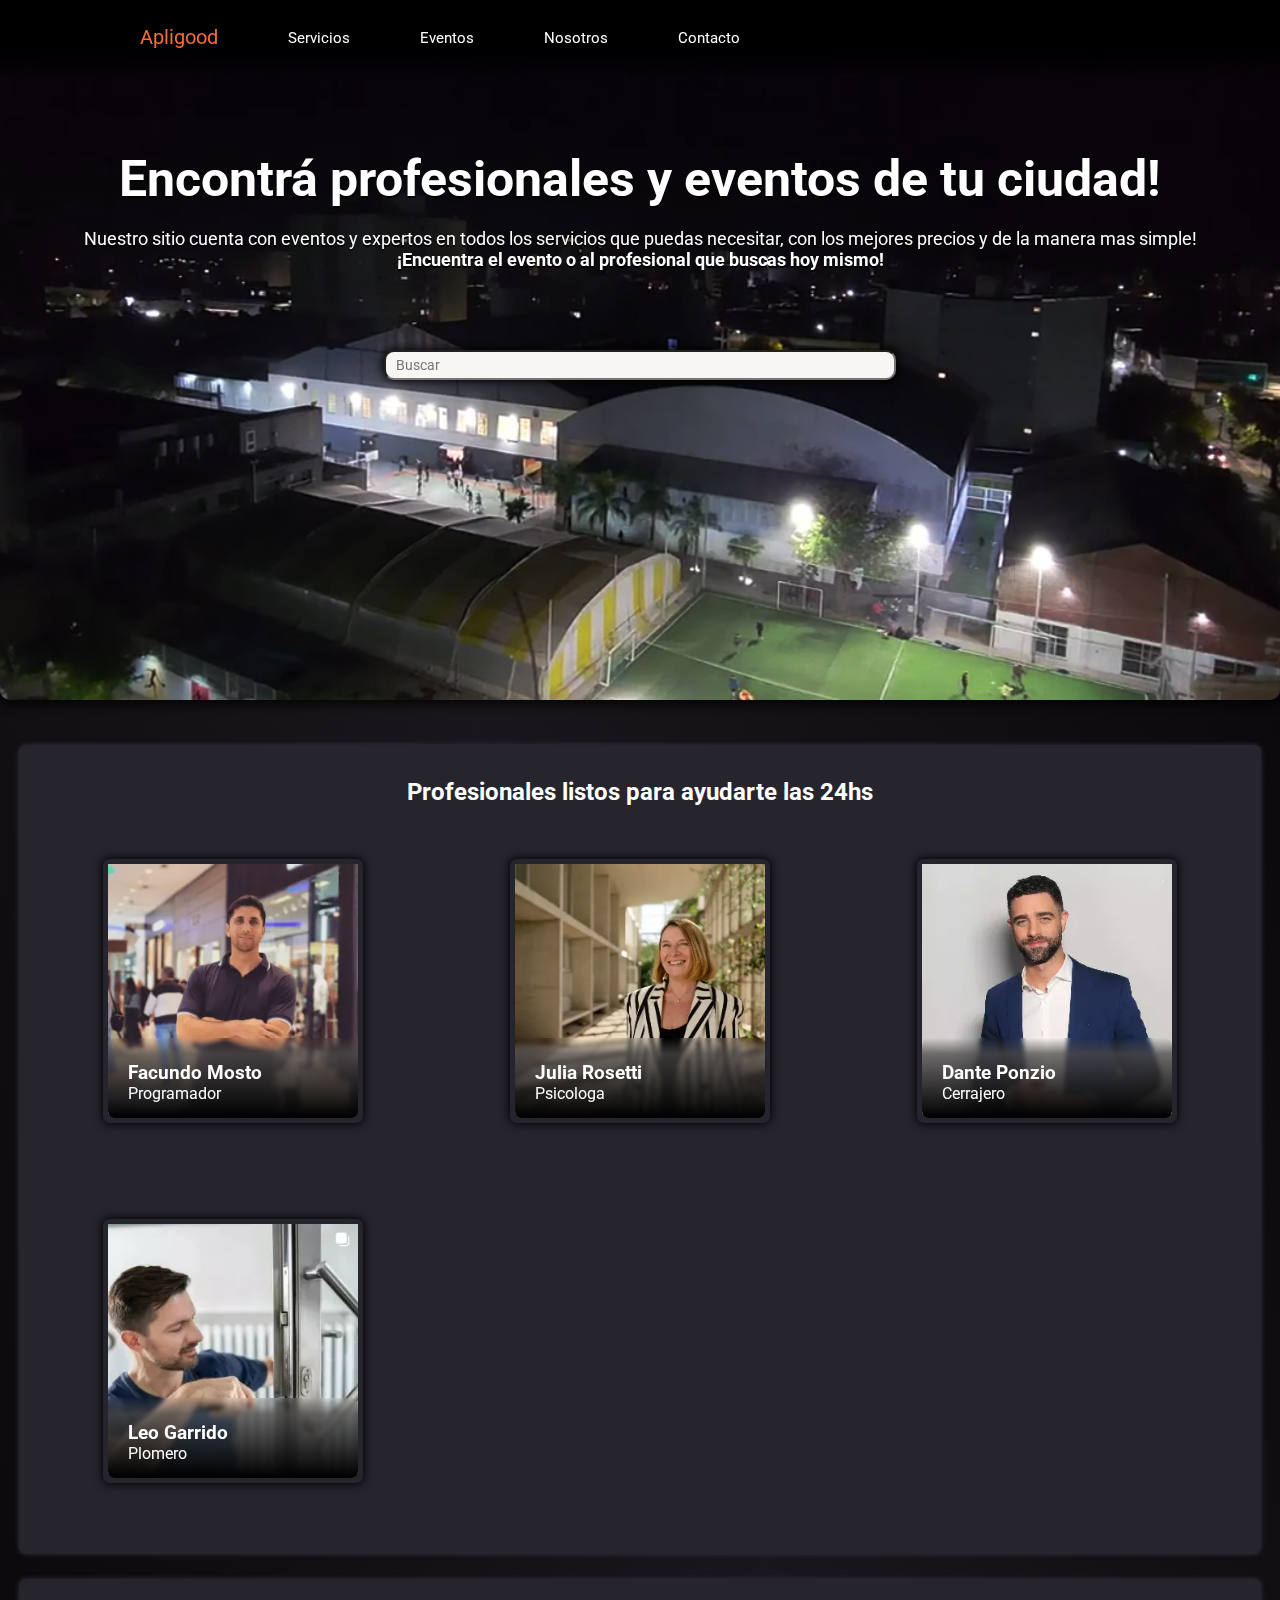
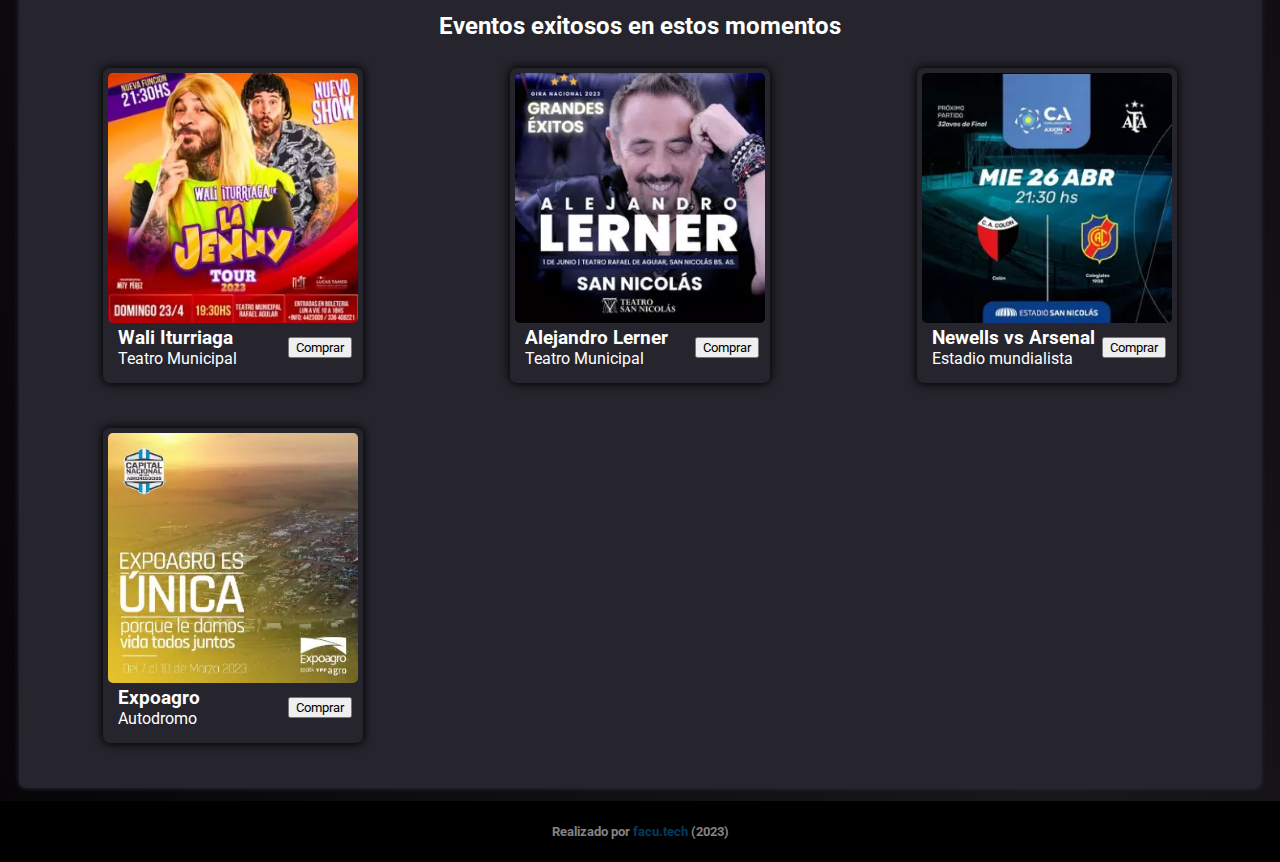
<file: index.html>
<!DOCTYPE html>
<!-- IDIOMA ESPAÑOL -->
<html lang="es">

<head>
    <!-- META TAG -->
    <meta charset="UTF-8">
    <meta http-equiv="X-UA-Compatible" content="IE=edge">
    <meta name="viewport" content="width=device-width, initial-scale=1.0">
    <!--AUTOR-->
    <meta name="author" content="Facundo Ezequiel Cabaña Mosto">
    <!-- DESCRIPCION y SEO-->
    <meta name="description"
        content="Apligood es un proyecto para la Carrera de Desarrollo Full Stack de Coderhouse. Nuestro sitio web te permite encontrar fácilmente servicios y eventos en diferentes partes del mundo. Explora una amplia gama de profesionales expertos y emocionantes eventos en tu ciudad. Encuentra lo que necesitas hoy mismo y disfruta de los mejores precios y la simplicidad en la búsqueda.">
    <meta name="keywords" content="SERVICIOS, EVENTOS, CIUDAD, PROFESIONALES, PROYECTO, CODERHOUSE, EXPERTOS, BUSCAR">
    <!-- TITULO -->
    <title>Apligood - Servicios y eventos - Proyecto para CoderHouse | Desarrollo Full Stack</title>
    <!-- CSS -->
    <link rel="stylesheet" href="./css/estilos.css">
    <!-- FAVICON -->
    <link rel="icon" type="image/png" href="./img/favicon.png">
</head>

<body>
    <header>
        <nav><!-- NAVBAR -->
            <ul>
                <li><a id="logo" href="/index.html">Apligood</a></li>
                <li><a href="./pages/servicios.html">Servicios</a></li>
                <li><a href="./pages/eventos.html">Eventos</a></li>
                <li><a href="./pages/nosotros.html">Nosotros</a></li>
                <li><a href="./pages/contacto.html">Contacto</a></li>
            </ul>
        </nav>
    </header>
    <main>
        <section id="banner"><!-- CONTENEDOR BANNER -->
            <div class="promo">
                <h1 class="tituindex">Encontrá profesionales y eventos de tu ciudad!</h1>
                <p class="subti-index">Nuestro sitio cuenta con eventos y expertos en todos los servicios que puedas
                    necesitar, con los mejores precios y de la manera mas simple! </p>
                <p> <strong> ¡Encuentra el evento o al profesional que buscas hoy mismo!</strong></p>
            </div>
            <!-- BUSCADOR -->
            <div class="buscador">
                <input class="buscar" type="search" placeholder="Buscar" aria-label="Buscar">
            </div>
            <!-- VIDEO -->
            <video muted autoplay loop>
                <source src="./img/banner.webm" type="video/mp4">
            </video>
            <div class="capa"></div>
        </section>
        <!-- CONTENEDOR SERVICIOS -->
        <section class="servicios-contenedor">
            <h2 id="titu">Profesionales listos para ayudarte las 24hs</h2>
            <div id="servicios">
                <div class="card-servicios">
                    <img src="./img/serv1.webp" width="250" height="250" alt="Imagen de Facundo Mosto, un talentoso programador">
                    <div class="oscuro"></div>
                    <div class="texto-encima">
                        <h3>Facundo Mosto</h3>
                        <p>Programador</p>
                    </div>
                </div>

                <div class="card-servicios">
                    <img src="./img/serv2.webp" width="250" height="250" alt="Imagen de Julia Rosetti, una excelente psicóloga">
                    <div class="oscuro"></div>
                    <div class="texto-encima">
                        <h3>Julia Rosetti</h3>
                        <p>Psicologa</p>
                    </div>
                </div>
                <div class="card-servicios">
                    <img src="./img/serv3.webp" width="250" height="250" alt="Imagen de Dante Ponzio, un hábil cerrajero">
                    <div class="oscuro"></div>
                    <div class="texto-encima">
                        <h3>Dante Ponzio</h3>
                        <p>Cerrajero</p>
                    </div>
                </div>
                <div class="card-servicios">
                    <img src="./img/serv4.webp" width="250" height="250" alt="Imagen de Leo Garrido, un experto plomero">
                    <div class="oscuro"></div>
                    <div class="texto-encima">
                        <h3>Leo Garrido</h3>
                        <p>Plomero</p>
                    </div>
                </div>
            </div>
        </section>
        <!-- CONTENEDOR EVENTOS -->
        <section class="eventos-contenedor">
            <h2 id="titu">Eventos exitosos en estos momentos</h2>
            <div id="servicios">
                <div class="card-evento">
                    <div>
                        <img src="./img/event1.webp" width="250" height="250" alt="Imagen de una obra de teatro en el Teatro Municipal">
                    </div>
                    <div class="texto-eventos">
                        <h3>Wali Iturriaga</h3>
                        <p>Teatro Municipal</p>
                    </div>
                    <div>
                        <button class="boton-comprar">Comprar</button>
                    </div>
                </div>
                <div class="card-evento">
                    <div>
                        <img src="./img/event2.webp" width="250" height="250" alt="Imagen de un concierto en el Estadio Nacional">
                    </div>
                    <div class="texto-eventos">
                        <h3>Alejandro Lerner</h3>
                        <p>Teatro Municipal</p>
                    </div>
                    <div>
                        <button class="boton-comprar">Comprar</button>
                    </div>
                </div>
                <div class="card-evento">
                    <div>
                        <img src="./img/event3.webp" width="250" height="250" alt="Imagen de una conferencia en el Centro de Convenciones">
                    </div>
                    <div class="texto-eventos">
                        <h3>Newells vs Arsenal</h3>
                        <p>Estadio mundialista</p>
                    </div>
                    <div>
                        <button class="boton-comprar">Comprar</button>
                    </div>
                </div>
                <div class="card-evento">
                    <div>
                        <img src="./img/event4.webp" width="250" height="250" alt="Imagen de una obra de teatro">
                    </div>
                    <div class="texto-eventos">
                        <h3>Expoagro</h3>
                        <p>Autodromo</p>
                    </div>
                    <div>
                        <button class="boton-comprar">Comprar</button>
                    </div>
                </div>
        </section>
    </main>
</body>
<!-- FOOTER  -->
<footer>
    <h3>Realizado por <a href="https://facu.tech"> facu.tech </a>(2023)</h3>
</footer>

</html>
</file>
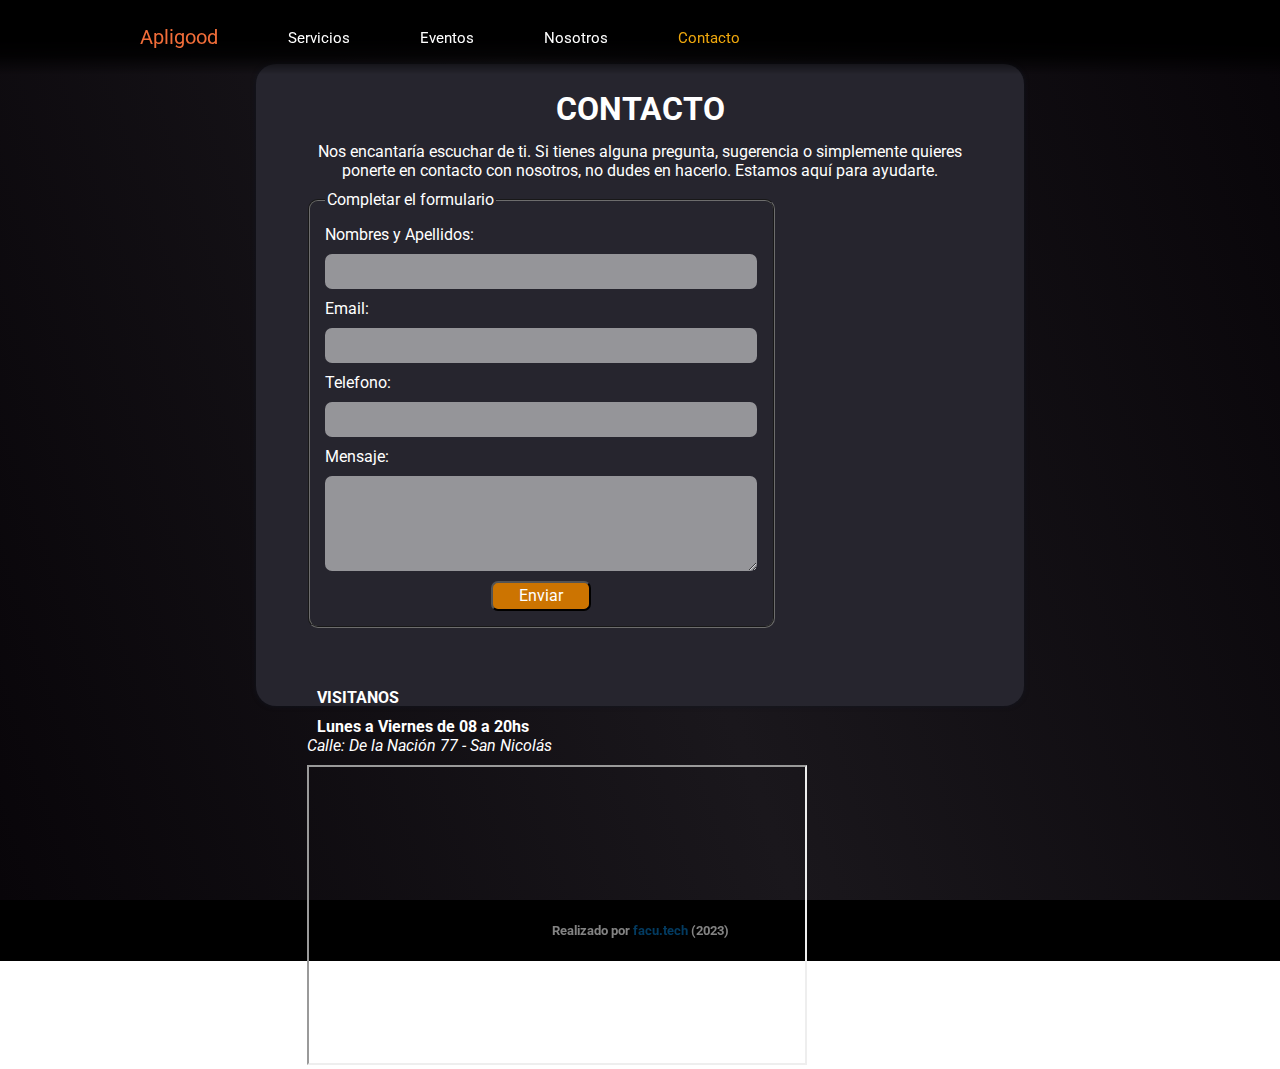
<file: pages/contacto.html>
<!DOCTYPE html>
<!-- IDIOMA ESPAÑOL -->
<html lang="es">

<head>
    <!-- META TAG -->
    <meta charset="UTF-8">
    <meta http-equiv="X-UA-Compatible" content="IE=edge">
    <meta name="viewport" content="width=device-width, initial-scale=1.0">
    <!--AUTOR-->
    <meta name="author" content="FACUNDO EZEQUIEL CABAÑA MOSTO">
    <!-- DESCRIPCION Y SEO-->
    <meta name="description"
        content="Este es un proyecto para la Carrera de Desarrollo Full Stack de Coderhouse. En esta sección encontraremos los mejores profesionales para ayudarte las 24hs">
    <meta name="keywords" content="CONTACTO, SERVICIOS, CIUDAD, PROFESIONALES, PROYECTO, CODERHOUSE, EXPERTOS">
    <!-- TITULO -->
    <title>Contactos - Proyecto para CoderHouse | Desarrollo Full Stack</title>
    <!-- CSS -->
    <link rel="stylesheet" href="../css/estilos.css">
    <!-- FAVICON -->
    <link rel="icon" type="image/png" href="../img/favicon.png">
</head>

<body>
    <header>
        <!-- NAVBAR -->

        <nav>
            <ul>
                <li><a id="logo" href="/index.html">Apligood</a></li>
                <li><a href="servicios.html">Servicios</a></li>
                <li><a href="eventos.html">Eventos</a></li>
                <li><a href="nosotros.html">Nosotros</a></li>
                <li><a class="navbar-selected" href="contacto.html">Contacto</a></li>
            </ul>
        </nav>
    </header>

    <!-- Encabezados -->
    <main>
        <section id="contacto">
            <div class="contacto-container">

                <div>
                    <h1>CONTACTO</h1>
                    <p>Nos encantaría escuchar de ti. Si tienes alguna pregunta, sugerencia o simplemente quieres
                        ponerte en contacto con nosotros, no dudes en hacerlo. Estamos aquí para ayudarte.</p>
                </div>
                <div class="contacto-info">
                    <form action="" method="get" enctype="application/x-www-form-urlencoded">
                        <fieldset>
                            <legend> Completar el formulario </legend>
                            <div class="datos" type="text">
                                <div>
                                    <label for="usuario">Nombres y Apellidos:</label>
                                    <input type="text" name="usuario">
                                </div>
                                <div>
                                    <label for="clave">Email:</label>
                                    <input type="clave" name="clave">
                                </div>
                                <div>
                                    <label for="socio">Telefono:</label>
                                    <input type="number" name="socio">
                                </div>
                                <div>
                                    <label for="socio">Mensaje:</label>
                                    <textarea name="" id="" cols="60" rows="5"></textarea>
                                </div>
                                <div class="datos-boton">
                                    <button type="submit">Enviar</button>
                                </div>
                        </fieldset>
                    </form>

                    <div class="mapa">
                        <p class="mapa-subtitulo"><strong> VISITANOS
                                <p>Lunes a Viernes de 08 a 20hs</p>
                            </strong>
                        <address>Calle: De la Nación 77 - San Nicolás</address>
                        </p>
                        <iframe
                            src="https://www.google.com/maps/embed?pb=!1m18!1m12!1m3!1d3333.6152579901795!2d-60.218063923389906!3d-33.32887259129775!2m3!1f0!2f0!3f0!3m2!1i1024!2i768!4f13.1!3m3!1m2!1s0x95b7678bbdb78471%3A0x1f66482439f4f861!2sDe%20la%20Naci%C3%B3n%2077%2C%20San%20Nicol%C3%A1s%20de%20Los%20Arroyos%2C%20Provincia%20de%20Buenos%20Aires!5e0!3m2!1ses-419!2sar!4v1687150016845!5m2!1ses-419!2sar"
                            width="500" height="300" style="border:10;" allowfullscreen="" loading="lazy"
                            referrerpolicy="no-referrer-when-downgrade"></iframe>
                    </div>
                </div>
            </div>
        </section>



    </main>
</body>

<!-- FOOTER  -->
<footer>
    <h3>Realizado por <a href="https://facu.tech/"> facu.tech </a>(2023)</h3>
</footer>

</html>
</file>
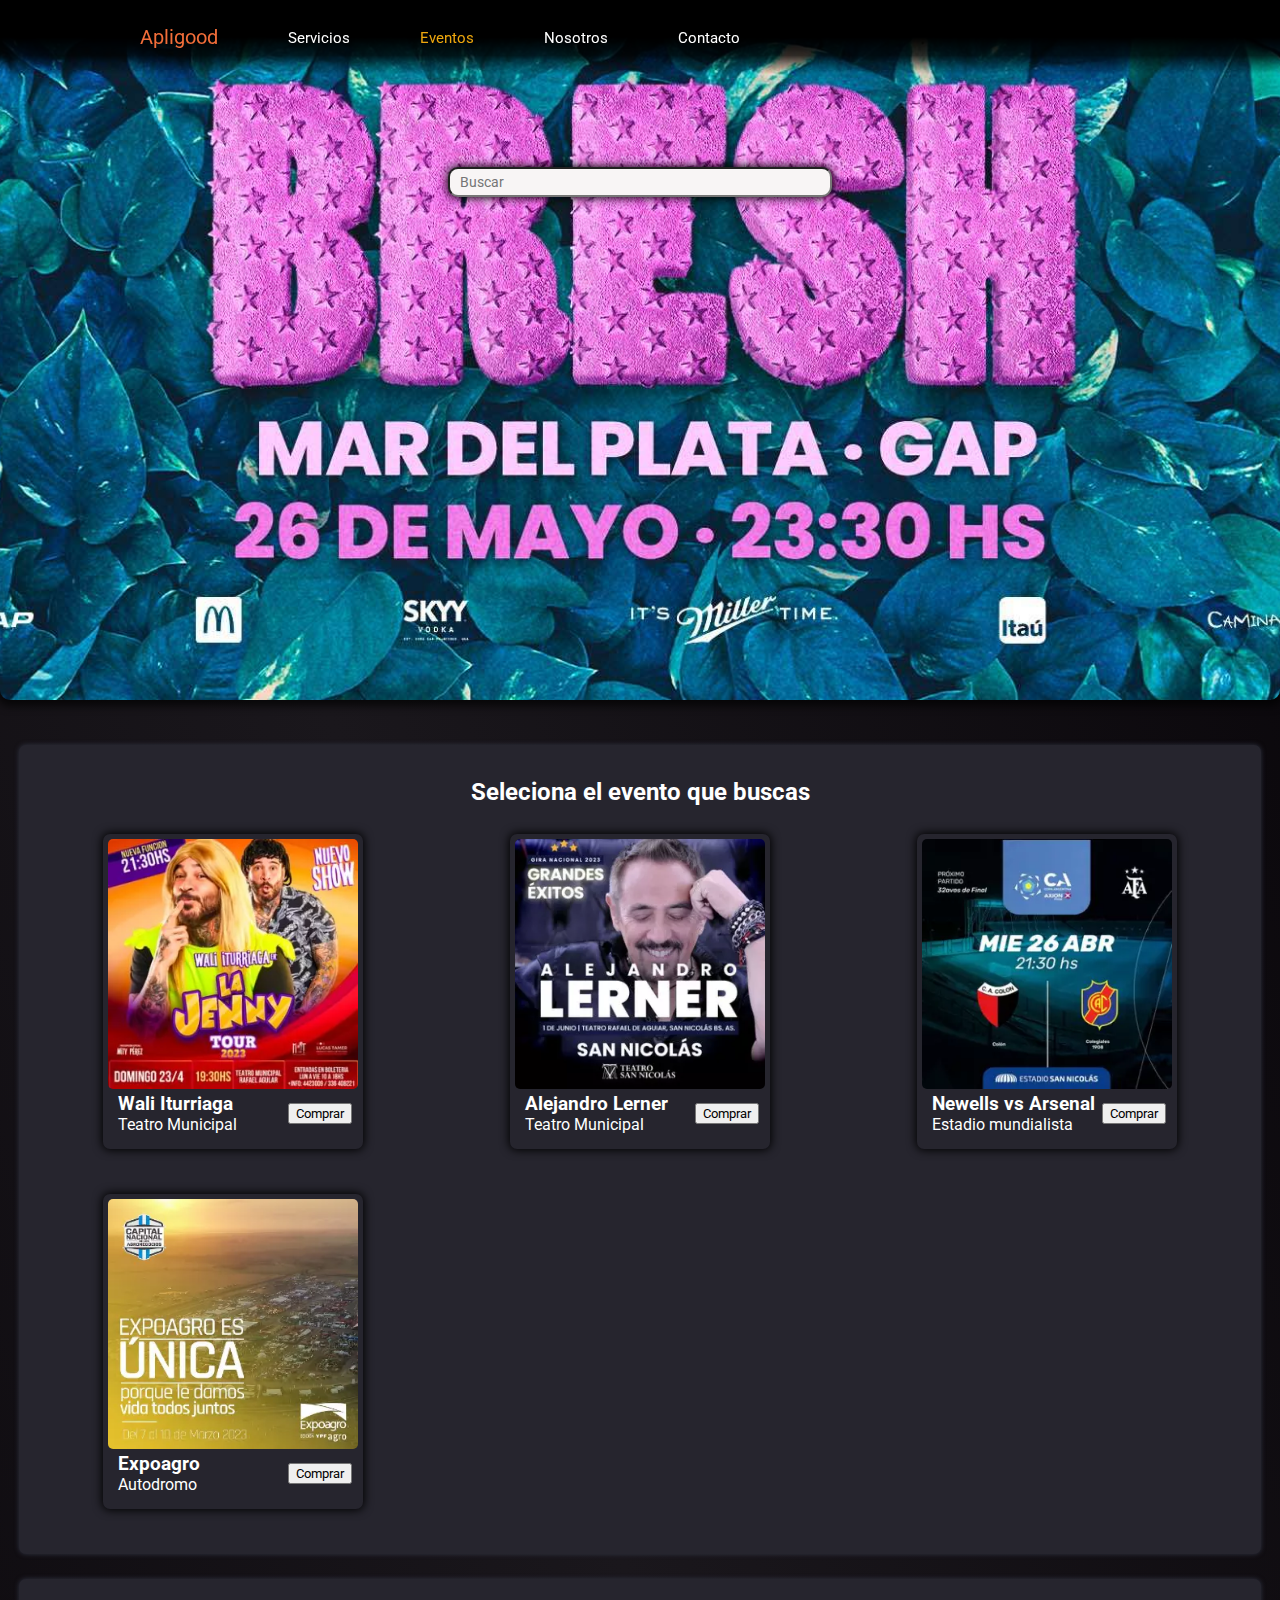
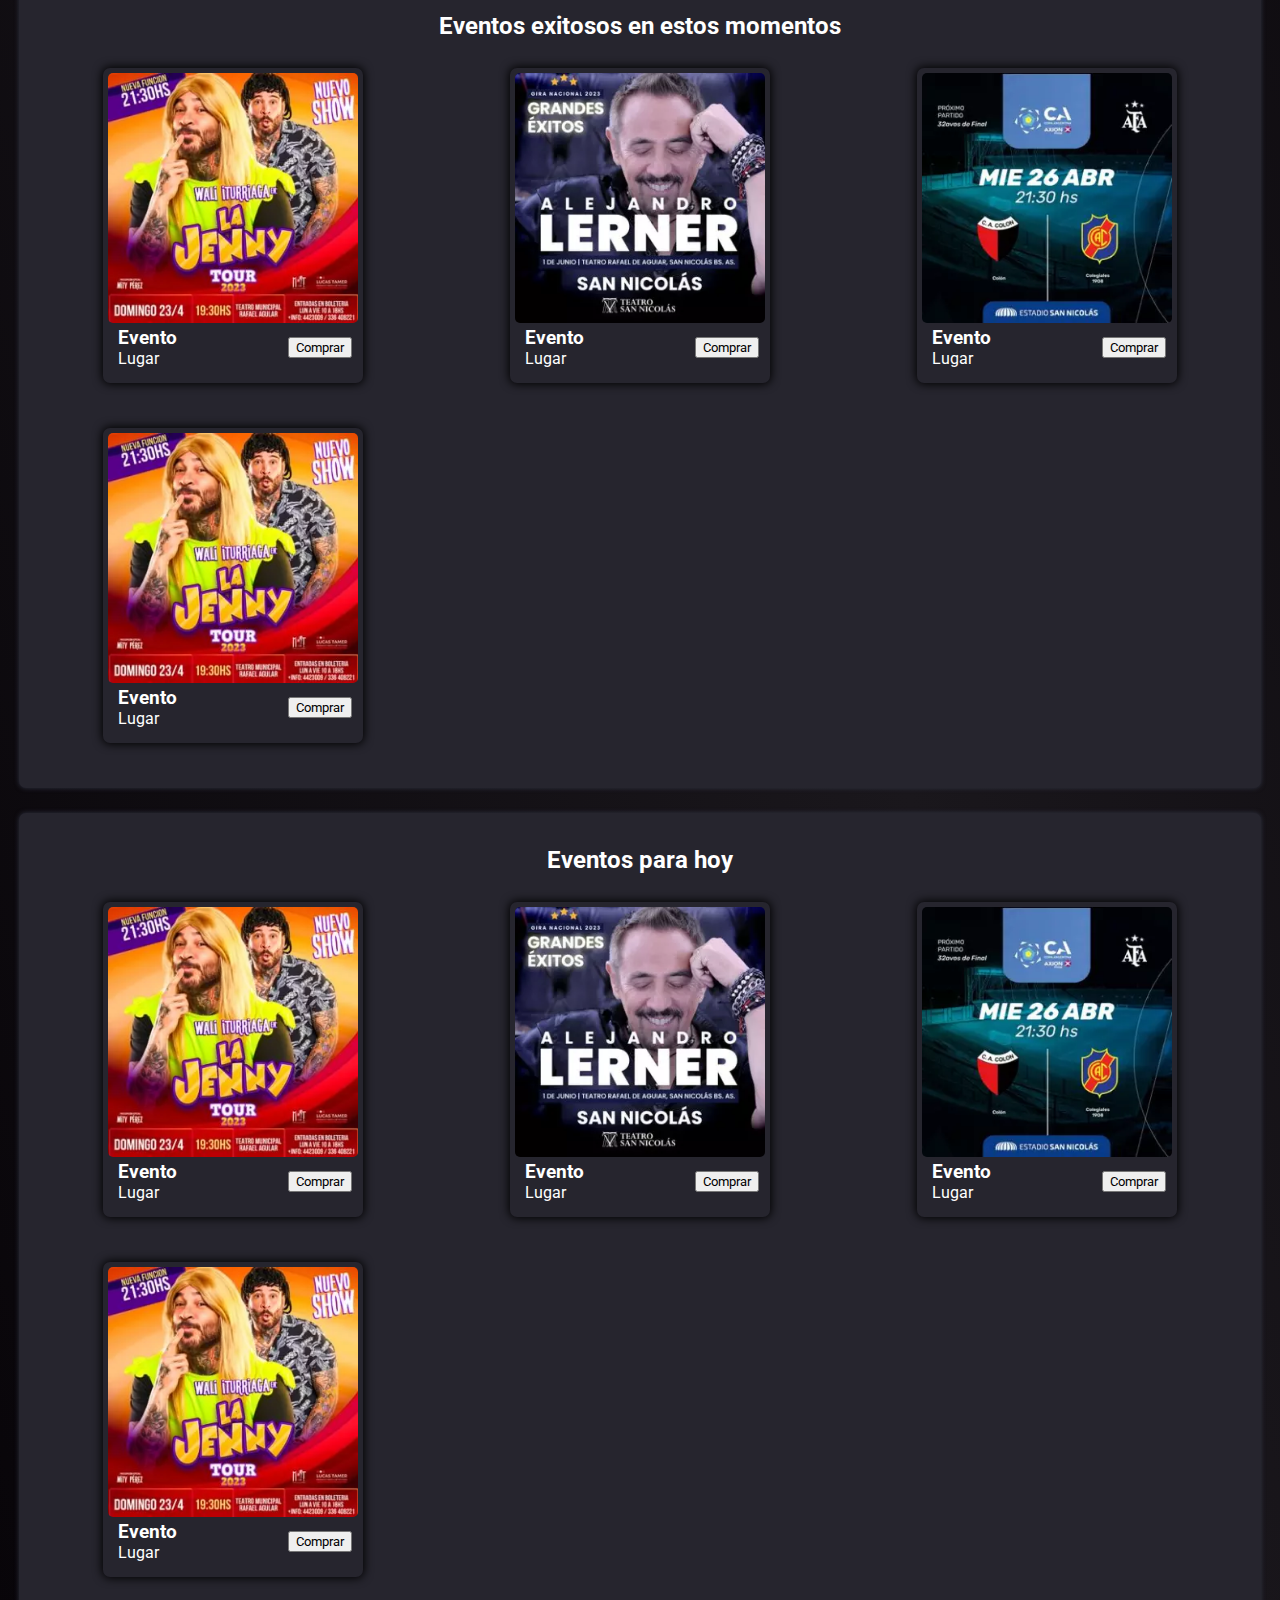
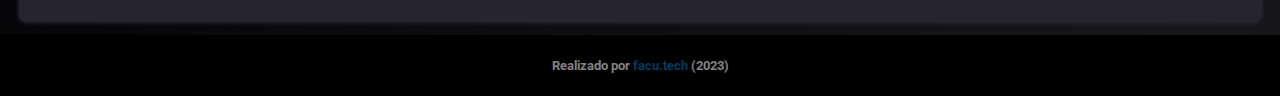
<file: pages/eventos.html>
<!DOCTYPE html>
<!-- IDIOMA ESPAÑOL -->
<html lang="es">

<head>
    <!-- META TAG -->
    <meta charset="UTF-8">
    <meta http-equiv="X-UA-Compatible" content="IE=edge">
    <meta name="viewport" content="width=device-width, initial-scale=1.0">
    <!--AUTOR-->
    <meta name="author" content="FACUNDO EZEQUIEL CABAÑA MOSTO">
    <!-- DESCRIPCION Y SEO-->
    <meta name="description"
        content="Este es un proyecto para la Carrera de Desarrollo Full Stack de Coderhouse. En esta sección encontraremos los mejores profesionales para ayudarte las 24hs">
    <meta name="keywords" content="EVENTOS, SERVICIOS, CIUDAD, PROFESIONALES, PROYECTO, CODERHOUSE, EXPERTOS">
    <!-- TITULO -->
    <title>Eventos - Proyecto para CoderHouse | Desarrollo Full Stack</title>
    <!-- CSS -->
    <link rel="stylesheet" href="../css/estilos.css">
    <!-- FAVICON -->
    <link rel="icon" type="image/png" href="../img/favicon.png">
</head>

<body>
    <header>
        <!-- NAVBAR -->

        <nav>
            <ul>
                <li><a id="logo" href="../index.html">Apligood</a></li>
                <li><a href="servicios.html">Servicios</a></li>
                <li><a class="navbar-selected" href="eventos.html">Eventos</a></li>
                <li><a href="nosotros.html">Nosotros</a></li>
                <li><a href="contacto.html">Contacto</a></li>
            </ul>
        </nav>
    </header>


    <main>
        <section id="banner-eventos">

            <!-- CONTENEDOR BANNER -->
            <div>
                <!-- BUSCADOR -->
                <div class="buscador">
                    <input class="buscar" type="search" placeholder="Buscar" aria-label="Buscar">
                </div>
                <!-- BANNER -->
                <img class="bannerevent" src="../img/eventbanner.jpg" alt="Imagen del evento de la Bresh">
            </div>

        </section>
        <!-- CONTENEDOR EVENTOS -->
        <section class="eventos-contenedor">
            <h2 id="titu">Seleciona el evento que buscas</h2>
            <div id="servicios">
                <div class="card-evento">
                    <div>
                        <img src="../img/event1.webp" width="250" height="250"
                            alt="Imagen de una obra de teatro en el Teatro Municipal">
                    </div>
                    <div class="texto-eventos">
                        <h3>Wali Iturriaga</h3>
                        <p>Teatro Municipal</p>
                    </div>
                    <div>
                        <button class="boton-comprar">Comprar</button>
                    </div>
                </div>
                <div class="card-evento">
                    <div>
                        <img src="../img/event2.webp" width="250" height="250"
                            alt="Imagen de un concierto en el Estadio Nacional">
                    </div>
                    <div class="texto-eventos">
                        <h3>Alejandro Lerner</h3>
                        <p>Teatro Municipal</p>
                    </div>
                    <div>
                        <button class="boton-comprar">Comprar</button>
                    </div>
                </div>
                <div class="card-evento">
                    <div>
                        <img src="../img/event3.webp" width="250" height="250"
                            alt="Imagen de una conferencia en el Centro de Convenciones">
                    </div>
                    <div class="texto-eventos">
                        <h3>Newells vs Arsenal</h3>
                        <p>Estadio mundialista</p>
                    </div>
                    <div>
                        <button class="boton-comprar">Comprar</button>
                    </div>
                </div>
                <div class="card-evento">
                    <div>
                        <img src="../img/event4.webp" width="250" height="250" alt="Imagen de una obra de teatro">
                    </div>
                    <div class="texto-eventos">
                        <h3>Expoagro</h3>
                        <p>Autodromo</p>
                    </div>
                    <div>
                        <button class="boton-comprar">Comprar</button>
                    </div>
                </div>
        </section>

        <section class="eventos-contenedor">
            <h2 id="titu">Eventos exitosos en estos momentos</h2>
            <div id="servicios">
                <div class="card-evento">
                    <div>
                        <img src="../img/event1.webp" width="250" height="250" alt="Imagen de una obra de teatro">
                    </div>
                    <div class="texto-eventos">
                        <h3>Evento</h3>
                        <p>Lugar</p>
                    </div>
                    <div>
                        <button class="boton-comprar">Comprar</button>
                    </div>
                </div>

                <div class="card-evento">
                    <div>
                        <img src="../img/event2.webp" width="250" height="250" alt="Imagen de una obra de teatro">
                    </div>
                    <div class="texto-eventos">
                        <h3>Evento</h3>
                        <p>Lugar</p>
                    </div>
                    <div>
                        <button class="boton-comprar">Comprar</button>
                    </div>
                </div>

                <div class="card-evento">
                    <div>
                        <img src="../img/event3.webp" width="250" height="250" alt="Imagen de una obra de teatro">
                    </div>
                    <div class="texto-eventos">
                        <h3>Evento</h3>
                        <p>Lugar</p>
                    </div>
                    <div>
                        <button class="boton-comprar">Comprar</button>
                    </div>
                </div>
                <div class="card-evento">
                    <div>
                        <img src="../img/event1.webp" width="250" height="250" alt="Imagen de una obra de teatro">
                    </div>
                    <div class="texto-eventos">
                        <h3>Evento</h3>
                        <p>Lugar</p>
                    </div>
                    <div>
                        <button class="boton-comprar">Comprar</button>
                    </div>
                </div>
        </section>

        <section class="eventos-contenedor">
            <h2 id="titu">Eventos para hoy</h2>
            <div id="servicios">
                <div class="card-evento">
                    <div>
                        <img src="../img/event1.webp" width="250" height="250" alt="Imagen de una obra de teatro">
                    </div>
                    <div class="texto-eventos">
                        <h3>Evento</h3>
                        <p>Lugar</p>
                    </div>
                    <div>
                        <button class="boton-comprar">Comprar</button>
                    </div>
                </div>

                <div class="card-evento">
                    <div>
                        <img src="../img/event2.webp" width="250" height="250" alt="Imagen de una obra de teatro">
                    </div>
                    <div class="texto-eventos">
                        <h3>Evento</h3>
                        <p>Lugar</p>
                    </div>
                    <div>
                        <button class="boton-comprar">Comprar</button>
                    </div>
                </div>

                <div class="card-evento">
                    <div>
                        <img src="../img/event3.webp" width="250" height="250" alt="Imagen de una obra de teatro">
                    </div>
                    <div class="texto-eventos">
                        <h3>Evento</h3>
                        <p>Lugar</p>
                    </div>
                    <div>
                        <button class="boton-comprar">Comprar</button>
                    </div>
                </div>
                <div class="card-evento">
                    <div>
                        <img src="../img/event1.webp" width="250" height="250" alt="Imagen de una obra de teatro">
                    </div>
                    <div class="texto-eventos">
                        <h3>Evento</h3>
                        <p>Lugar</p>
                    </div>
                    <div>
                        <button class="boton-comprar">Comprar</button>
                    </div>
                </div>
        </section>
    </main>

</body>

<!-- FOOTER  -->
<footer>
    <h3>Realizado por <a href="https://facu.tech"> facu.tech </a>(2023)</h3>
</footer>

</html>
</file>
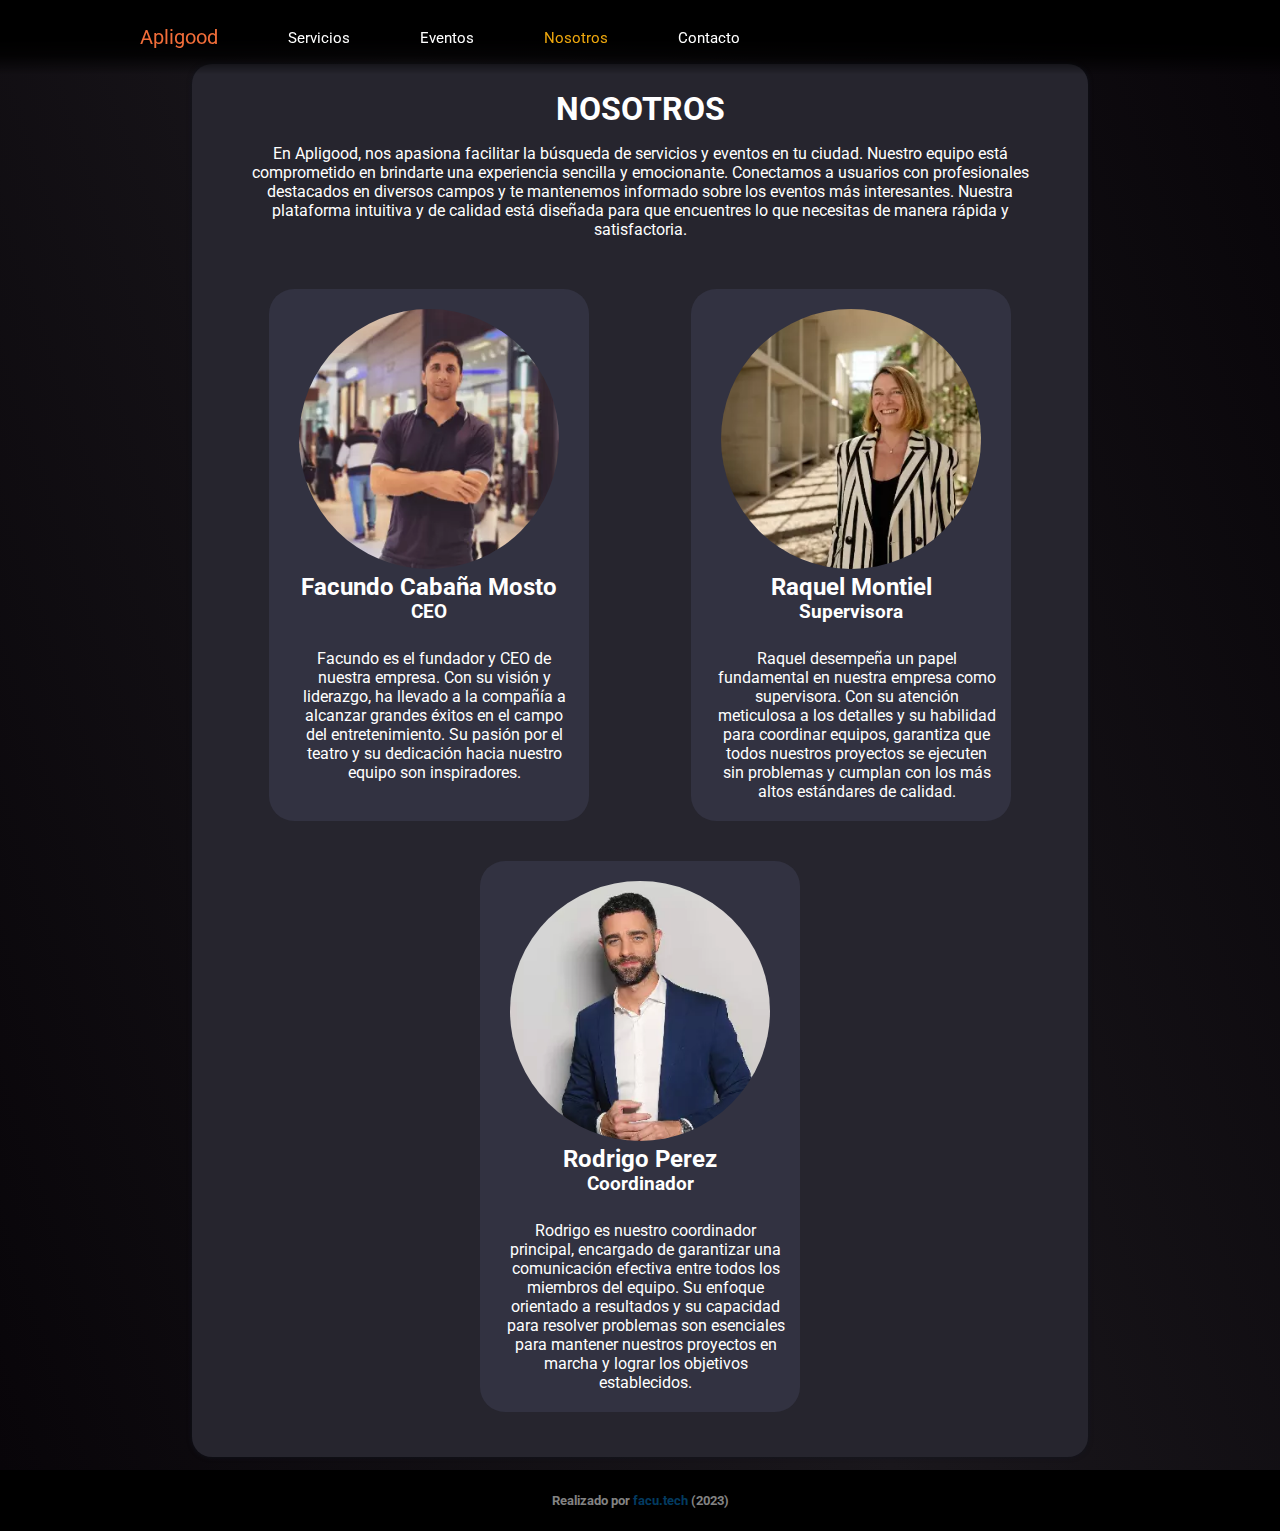
<file: pages/nosotros.html>
<!DOCTYPE html>
<!-- IDIOMA ESPAÑOL -->
<html lang="es">

<head>
    <!-- META TAG -->
    <meta charset="UTF-8">
    <meta http-equiv="X-UA-Compatible" content="IE=edge">
    <meta name="viewport" content="width=device-width, initial-scale=1.0">
    <!--AUTOR-->
    <meta name="author" content="FACUNDO EZEQUIEL CABAÑA MOSTO">
    <!-- DESCRIPCION Y SEO-->
    <meta name="description"
        content="Este es un proyecto para la Carrera de Desarrollo Full Stack de Coderhouse. En esta sección encontraremos los mejores profesionales para ayudarte las 24hs">
    <meta name="keywords" content="NOSOTROS, SERVICIOS, CIUDAD, PROFESIONALES, PROYECTO, CODERHOUSE, EXPERTOS">
    <!-- TITULO -->
    <title>Nosotros - Proyecto para CoderHouse | Desarrollo Full Stack</title>
    <!-- CSS -->
    <link rel="stylesheet" href="../css/estilos.css">
    <!-- FAVICON -->
    <link rel="icon" type="image/png" href="../img/favicon.png">
</head>

<body>
    <header>
        <!-- NAVBAR -->

        <nav>
            <ul>
                <li><a id="logo" href="../index.html">Apligood</a></li>
                <li><a href="servicios.html">Servicios</a></li>
                <li><a href="eventos.html">Eventos</a></li>
                <li><a class="navbar-selected" href="nosotros.html">Nosotros</a></li>
                <li><a href="contacto.html">Contacto</a></li>
            </ul>
        </nav>
    </header>

    <main>

        <!-- CONTENEDOR NOSOTROS -->
        <section id="nosotros">
            <div class="nosotros-container">
                <div>
                    <h1>
                        NOSOTROS
                    </h1>
                    <P>En Apligood, nos apasiona facilitar la búsqueda de servicios y eventos en tu ciudad. Nuestro
                        equipo está comprometido en brindarte una experiencia sencilla y emocionante.

                        Conectamos a usuarios con profesionales destacados en diversos campos y te mantenemos informado
                        sobre los eventos más interesantes. Nuestra plataforma intuitiva y de calidad está diseñada para
                        que encuentres lo que necesitas de manera rápida y satisfactoria.
                    </P>
                </div>
                <div class="nosotros-info">
                    <div class="card-nosotros">
                        <img src="../img/serv1.webp" width="260" height="260" alt="Imagen de una obra de teatro">
                        <h2>Facundo Cabaña Mosto</h2>
                        <h3>CEO</h3>
                        <p>Facundo es el fundador y CEO de nuestra empresa. Con su visión y liderazgo, ha llevado a la
                            compañía a alcanzar grandes éxitos en el campo del entretenimiento. Su pasión por el teatro
                            y su dedicación hacia nuestro equipo son inspiradores.</p>
                    </div>
                    <div class="card-nosotros">
                        <img src="../img/serv2.webp" width="260" height="260" alt="Imagen de una obra de teatro">
                        <h2>Raquel Montiel</h2>
                        <h3>Supervisora</h3>
                        <p>Raquel desempeña un papel fundamental en nuestra empresa como supervisora. Con su atención
                            meticulosa a los detalles y su habilidad para coordinar equipos, garantiza que todos
                            nuestros proyectos se ejecuten sin problemas y cumplan con los más altos estándares de
                            calidad.</p>
                    </div>
                    <div class="card-nosotros">
                        <img src="../img/serv3.webp" width="260" height="260" alt="Imagen de una obra de teatro">
                        <h2>Rodrigo Perez</h2>
                        <h3>Coordinador</h3>
                        <p>Rodrigo es nuestro coordinador principal, encargado de garantizar una comunicación efectiva
                            entre todos los miembros del equipo. Su enfoque orientado a resultados y su capacidad para
                            resolver problemas son esenciales para mantener nuestros proyectos en marcha y lograr los
                            objetivos establecidos.</p>
                    </div>
                </div>

            </div>
        </section>
    </main>
</body>

<!-- FOOTER  -->
<footer>
    <h3>Realizado por <a href="https://facu.tech"> facu.tech </a>(2023)</h3>
</footer>

</html>
</file>
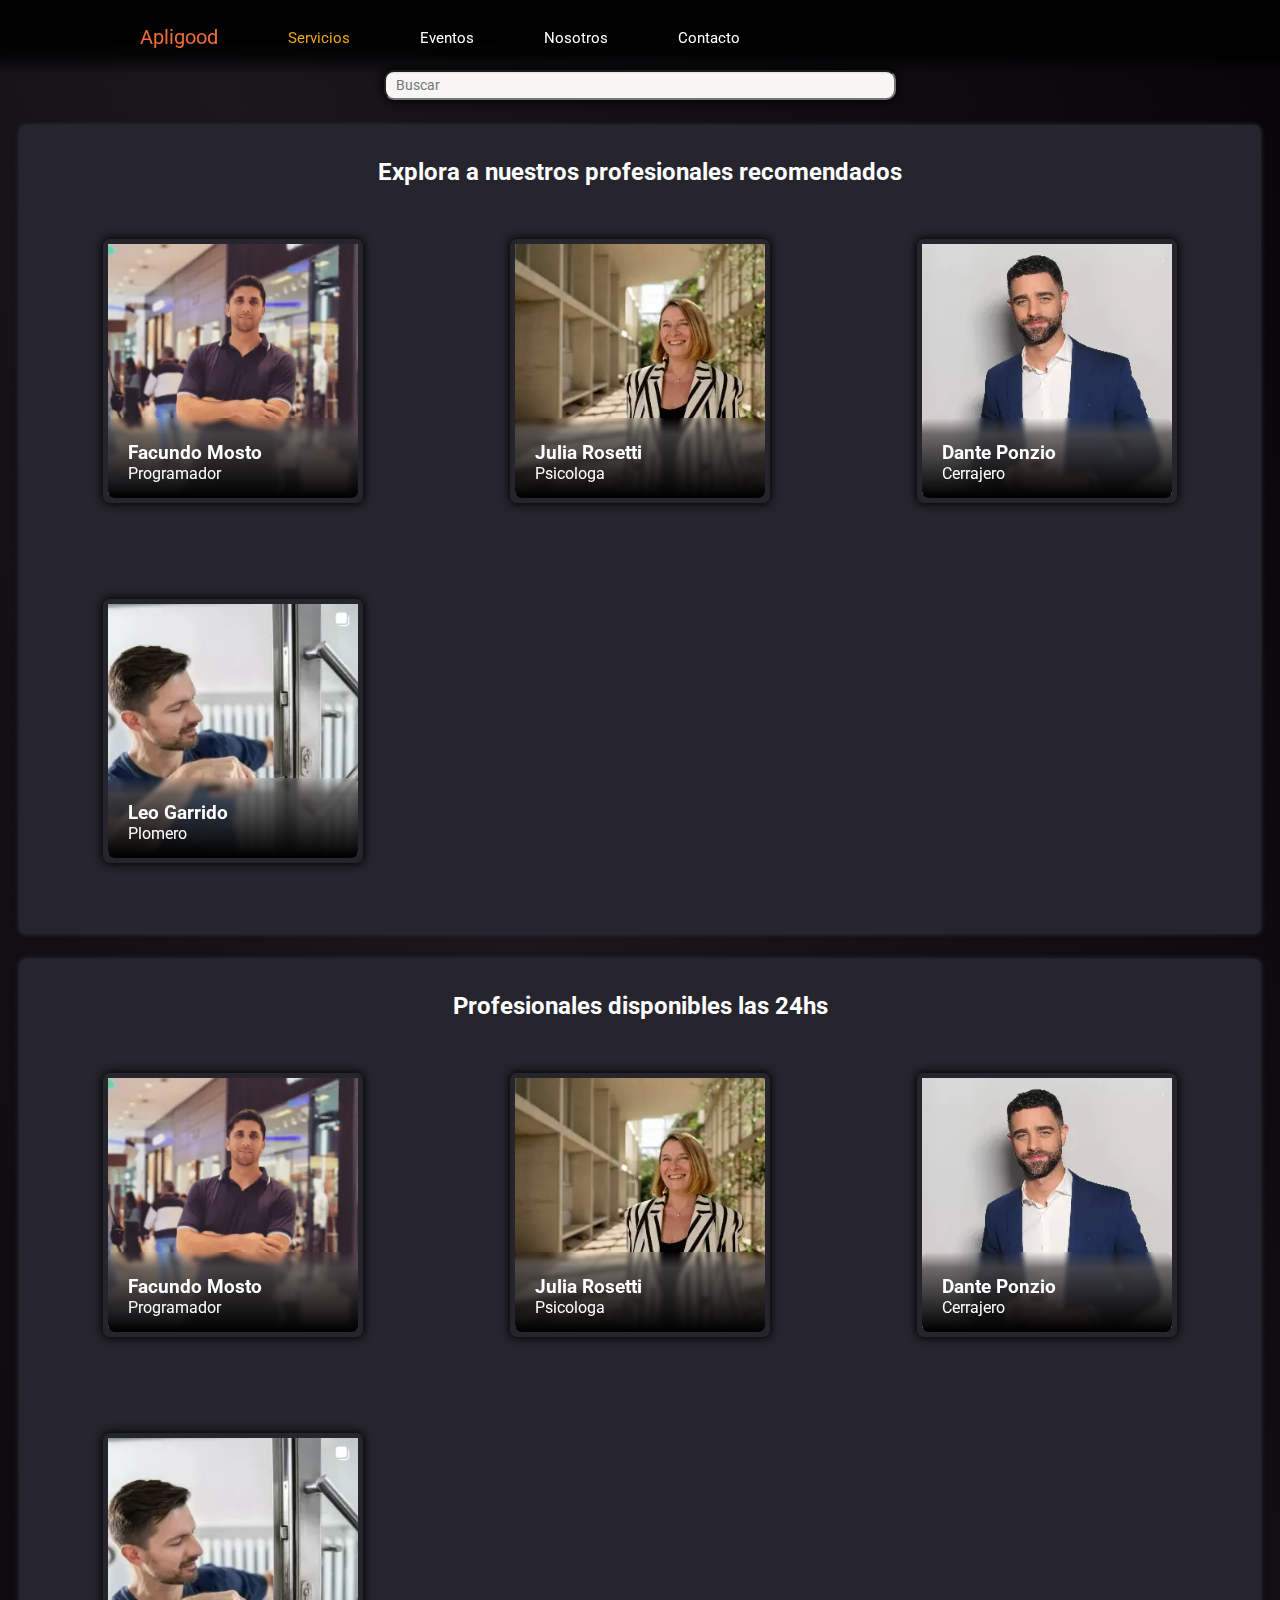
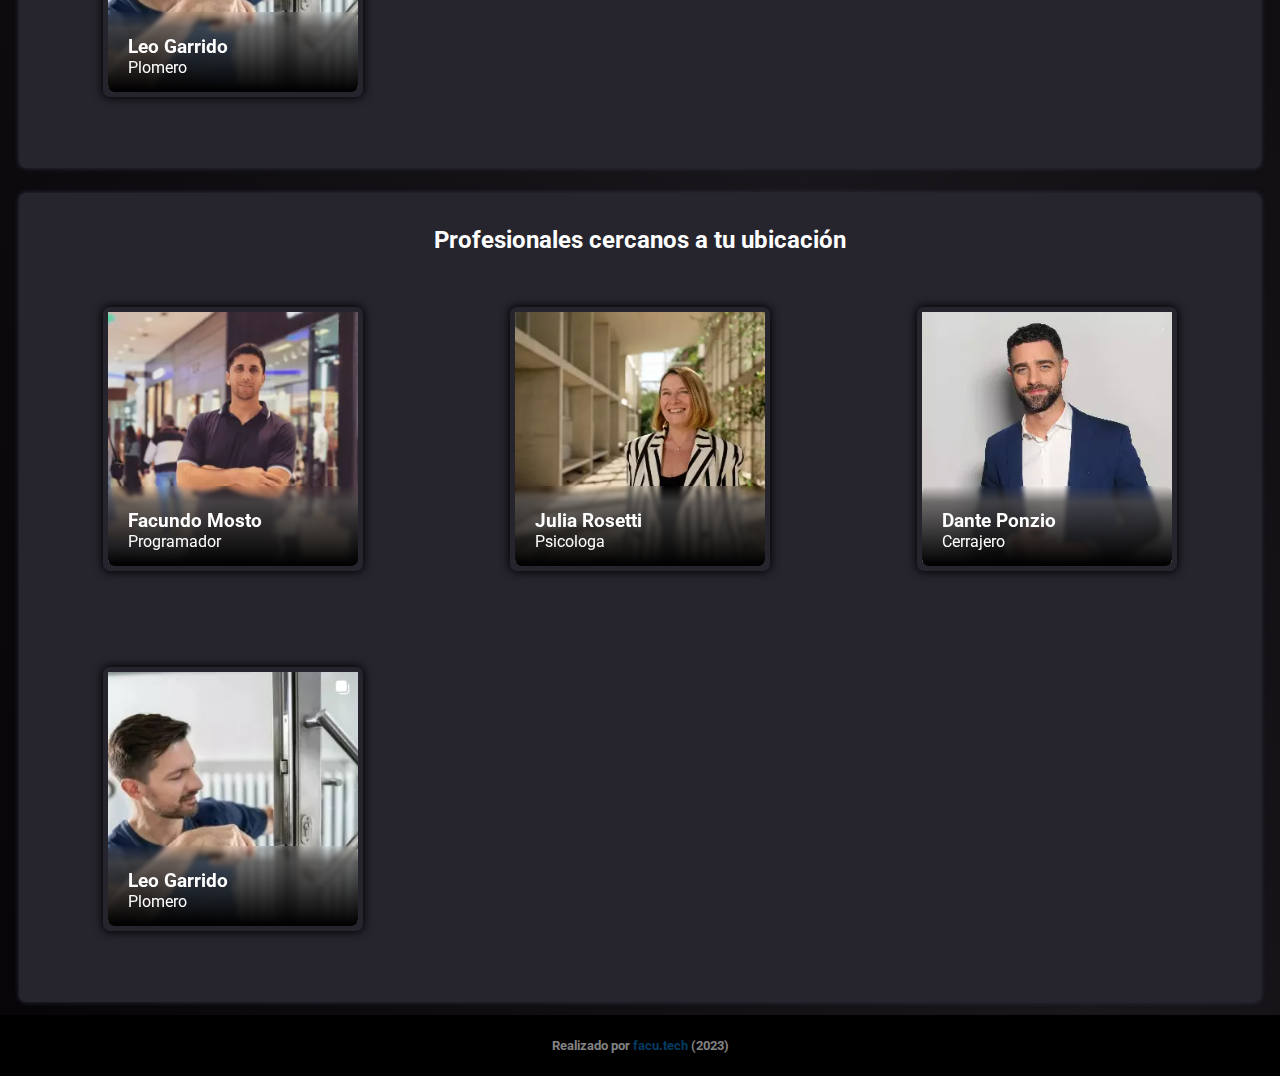
<file: pages/servicios.html>
<!DOCTYPE html>
<!-- IDIOMA ESPAÑOL -->
<html lang="es">

<head>
    <!-- META TAG -->
    <meta charset="UTF-8">
    <meta http-equiv="X-UA-Compatible" content="IE=edge">
    <meta name="viewport" content="width=device-width, initial-scale=1.0">
    <!--AUTOR-->
    <meta name="author" content="FACUNDO EZEQUIEL CABAÑA MOSTO">
    <!-- DESCRIPCION Y SEO-->
    <meta name="description"
        content="Este es un proyecto para la Carrera de Desarrollo Full Stack de Coderhouse. En esta sección encontraremos los mejores profesionales para ayudarte las 24hs">
    <meta name="keywords" content="SERVICIOS, CIUDAD, PROFESIONALES, PROYECTO, CODERHOUSE, EXPERTOS">
    <!-- TITULO -->
    <title>Servicios - Proyecto para CoderHouse | Desarrollo Full Stack</title>
    <!-- CSS -->
    <link rel="stylesheet" href="../css/estilos.css">
    <!-- FAVICON -->
    <link rel="icon" type="image/png" href="../img/favicon.png">

</head>

<body>
    <header>
        <!-- NAVBAR -->

        <nav>
            <ul>
                <li><a id="logo" href="../index.html">Apligood</a></li>
                <li><a class="navbar-selected" href="servicios.html">Servicios</a></li>
                <li><a href="eventos.html">Eventos</a></li>
                <li><a href="nosotros.html">Nosotros</a></li>
                <li><a href="contacto.html">Contacto</a></li>
            </ul>
        </nav>
    </header>

    <main>
        <div class="buscador">
            <input class="buscar" type="search" placeholder="Buscar" aria-label="Buscar">
        </div>

        <section class="servicios-contenedor">
            <h2 id="titu">Explora a nuestros profesionales recomendados</h2>
            <div id="servicios">
                <div class="card-servicios">
                    <img src="../img/serv1.webp" width="250" height="250" alt="Imagen de una obra de teatro">
                    <div class="oscuro"></div>
                    <div class="texto-encima">
                        <h3>Facundo Mosto</h3>
                        <p>Programador</p>
                    </div>
                </div>

                <div class="card-servicios">
                    <img src="../img/serv2.webp" width="250" height="250" alt="Imagen de una obra de teatro">
                    <div class="oscuro"></div>
                    <div class="texto-encima">
                        <h3>Julia Rosetti</h3>
                        <p>Psicologa</p>
                    </div>
                </div>
                <div class="card-servicios">
                    <img src="../img/serv3.webp" width="250" height="250" alt="Imagen de una obra de teatro">
                    <div class="oscuro"></div>
                    <div class="texto-encima">
                        <h3>Dante Ponzio</h3>
                        <p>Cerrajero</p>
                    </div>
                </div>
                <div class="card-servicios">
                    <img src="../img/serv4.webp" width="250" height="250" alt="Imagen de una obra de teatro">
                    <div class="oscuro"></div>
                    <div class="texto-encima">
                        <h3>Leo Garrido</h3>
                        <p>Plomero</p>
                    </div>
                </div>
            </div>
        </section>
        <section class="servicios-contenedor">
            <h2 id="titu">Profesionales disponibles las 24hs</h2>
            <div id="servicios">
                <div class="card-servicios">
                    <img src="../img/serv1.webp" width="250" height="250" alt="Imagen de una obra de teatro">
                    <div class="oscuro"></div>
                    <div class="texto-encima">
                        <h3>Facundo Mosto</h3>
                        <p>Programador</p>
                    </div>
                </div>

                <div class="card-servicios">
                    <img src="../img/serv2.webp" width="250" height="250" alt="Imagen de una obra de teatro">
                    <div class="oscuro"></div>
                    <div class="texto-encima">
                        <h3>Julia Rosetti</h3>
                        <p>Psicologa</p>
                    </div>
                </div>
                <div class="card-servicios">
                    <img src="../img/serv3.webp" width="250" height="250" alt="Imagen de una obra de teatro">
                    <div class="oscuro"></div>
                    <div class="texto-encima">
                        <h3>Dante Ponzio</h3>
                        <p>Cerrajero</p>
                    </div>
                </div>
                <div class="card-servicios">
                    <img src="../img/serv4.webp" width="250" height="250" alt="Imagen de una obra de teatro">
                    <div class="oscuro"></div>
                    <div class="texto-encima">
                        <h3>Leo Garrido</h3>
                        <p>Plomero</p>
                    </div>
                </div>
            </div>
        </section>
        <section class="servicios-contenedor">
            <h2 id="titu">Profesionales cercanos a tu ubicación</h2>
            <div id="servicios">
                <div class="card-servicios">
                    <img src="../img/serv1.webp" width="250" height="250" alt="Imagen de una obra de teatro">
                    <div class="oscuro"></div>
                    <div class="texto-encima">
                        <h3>Facundo Mosto</h3>
                        <p>Programador</p>
                    </div>
                </div>

                <div class="card-servicios">
                    <img src="../img/serv2.webp" width="250" height="250" alt="Imagen de una obra de teatro">
                    <div class="oscuro"></div>
                    <div class="texto-encima">
                        <h3>Julia Rosetti</h3>
                        <p>Psicologa</p>
                    </div>
                </div>
                <div class="card-servicios">
                    <img src="../img/serv3.webp" width="250" height="250" alt="Imagen de una obra de teatro">
                    <div class="oscuro"></div>
                    <div class="texto-encima">
                        <h3>Dante Ponzio</h3>
                        <p>Cerrajero</p>
                    </div>
                </div>
                <div class="card-servicios">
                    <img src="../img/serv4.webp" width="250" height="250" alt="Imagen de una obra de teatro">
                    <div class="oscuro"></div>
                    <div class="texto-encima">
                        <h3>Leo Garrido</h3>
                        <p>Plomero</p>
                    </div>
                </div>
            </div>
        </section>
    </main>


</body>

<!-- FOOTER  -->
<footer>
    <h3>Realizado por <a href="https://facu.tech/"> facu.tech </a>(2023)</h3>
</footer>

</html>
</file>
<file: css/estilos.css>
@import url("https://fonts.googleapis.com/css2?family=Roboto:wght@400;500&display=swap");
header {
  /* NAVBAR */
  position: fixed;
  z-index: 2;
  background: linear-gradient(0deg, rgba(6, 6, 6, 0) 0%, rgba(0, 0, 0, 0.8) 25%, #000000 50%);
  width: 100%;
  padding: 25px 30px;
}
header nav ul {
  flex-direction: row;
  align-items: center;
}
header nav ul a {
  margin-left: 70px;
  font-size: 15px;
  transition: 0.5s;
  color: white;
}
header nav ul a:hover {
  color: rgb(255, 208, 0);
  transition: 0.2s;
}
header nav ul a:focus {
  color: rgb(128, 98, 0);
}
header nav ul #logo {
  color: rgb(241, 109, 57);
  font-size: 20px;
}
header .navbar-selected {
  color: rgb(238, 167, 13);
  transition: 0.2s;
}

main {
  /* MAIN  */
  width: 100%;
  /*Color de fondo*/
  background: linear-gradient(71deg, #080509, #1a171c, #080509);
  min-height: 100%;
  padding-bottom: 1%;
}
main .buscar {
  width: 40%;
  height: 30px;
  padding: 10px;
  font-size: 14px;
  border-radius: 10px;
  box-shadow: 0px 0px 10px 1px rgb(0, 0, 0);
  background-color: rgb(248, 245, 245);
  z-index: 1;
}
main .buscador {
  /* BUSCADOR */
  text-align: center;
  padding-top: 70px;
  flex-wrap: wrap;
  justify-content: center;
}
main #banner {
  /* CONTENEDOR BANNER */
  margin: 0 auto;
  min-height: 650px;
  height: 720px;
  color: var(--color-parrafo);
  text-align: center;
  text-shadow: 0px 2px 0px rgb(0, 0, 0);
}
main #banner p {
  font-size: var(--size-parrafos);
}
main #banner .tituindex {
  font-size: var(--size-encabezado);
  padding-top: 150px;
  padding-bottom: 20px;
}
main #banner video {
  /* VIDEO  */
  object-fit: cover;
  box-shadow: 0px 3px 8px 3px rgba(0, 0, 0, 0.69);
  border-radius: 0px 0px 10px 10px;
}
main #banner .capa {
  background: black;
  opacity: 0.5;
  mix-blend-mode: overlay;
  background-color: rgba(31, 33, 37, 0.6901960784);
}
main #banner .buscador {
  /* BUSCADOR */
  text-align: center;
  padding-top: 80px;
  flex-wrap: wrap;
  justify-content: center;
}
main #banner .buscar {
  width: 40%;
  height: 30px;
  padding: 10px;
  font-size: 14px;
  border-radius: 10px;
  box-shadow: 0px 0px 10px 1px rgb(0, 0, 0);
  background-color: rgb(248, 245, 245);
}
main :is(.servicios-contenedor, .eventos-contenedor) {
  /* CONTENEDOR */
  background-color: var(--color-section);
  /* COLOR DE FONDO CONTENEDOR */
  width: 97%;
  border-radius: 7px;
  box-shadow: 0px 0px 5px 0px rgba(57, 63, 82, 0.75);
  margin: 0 auto;
  padding: 33px 20px;
  margin-top: 25px;
}
main :is(.servicios-contenedor, .eventos-contenedor) #servicios {
  display: grid;
  grid-template-columns: repeat(auto-fit, minmax(340px, 1fr));
  justify-content: center;
  place-items: center;
  grid-auto-rows: 340px;
  grid-gap: 20px;
  grid-auto-flow: dense;
}
main :is(.servicios-contenedor, .eventos-contenedor) #titu {
  color: var(--color-parrafo);
  padding-bottom: 15px;
}
main :is(.servicios-contenedor, .eventos-contenedor) p,
main :is(.servicios-contenedor, .eventos-contenedor) h5 {
  color: var(--color-parrafo);
}
main :is(.servicios-contenedor, .eventos-contenedor) .texto-encima {
  position: absolute;
  bottom: 0px;
  width: 100%;
  left: 155px;
  transform: translate(-50%, -50%);
  color: white;
  font-size: 16px;
  z-index: 2;
}
main :is(.servicios-contenedor, .eventos-contenedor) .oscuro {
  position: absolute;
  z-index: 1;
  bottom: 5px;
  left: 5px;
  width: 250px;
  height: 80px;
  background-size: cover;
  backdrop-filter: blur(2px);
  border-radius: 7px;
  background: linear-gradient(0deg, #000000 0%, rgba(75, 73, 73, 0.76) 80%, rgba(255, 255, 255, 0) 100%);
}
main :is(.servicios-contenedor, .eventos-contenedor) .card-servicios {
  /* TEXTO DE CARD  */
  position: relative;
  box-shadow: 0px 0px 10px 1px rgb(0, 0, 0);
  border-radius: 7px;
  background-color: rgb(38, 37, 46);
  padding: 5px;
  transition: 0.5s;
  cursor: pointer;
}
main :is(.servicios-contenedor, .eventos-contenedor) .card-servicios:hover {
  box-shadow: 0px 0px 10px 1px rgba(158, 138, 83, 0.61);
  background-color: rgb(214, 214, 214);
  transform: scale(1.03);
}
main :is(.servicios-contenedor, .eventos-contenedor) .card-evento {
  width: auto;
  height: 315px;
  position: relative;
  display: inline-block;
  box-shadow: 0px 0px 10px 1px rgb(0, 0, 0);
  border-radius: 7px;
  background-color: rgb(38, 37, 46);
  padding: 5px;
  margin: 7px;
  transition: 0.5s;
  cursor: pointer;
}
main :is(.servicios-contenedor, .eventos-contenedor) .card-evento:hover {
  box-shadow: 0px 0px 10px 1px rgba(158, 138, 83, 0.61);
  transform: scale(1.03);
}
main :is(.servicios-contenedor, .eventos-contenedor) .card-evento .texto-eventos {
  position: absolute;
  color: white;
  font-size: 16px;
  padding-left: 10px;
}
main :is(.servicios-contenedor, .eventos-contenedor) .card-evento img {
  border-radius: 5px;
}
main :is(.servicios-contenedor, .eventos-contenedor) .boton-comprar {
  margin-left: 180px;
  margin-top: 10px;
}
main #banner-eventos {
  margin: 0 auto;
  min-height: 650px;
  height: 720px;
  color: var(--color-parrafo);
  text-align: center;
  text-shadow: 0px 2px 0px rgb(0, 0, 0);
}
main #banner-eventos .buscar {
  width: 30%;
  height: 30px;
  padding: 10px;
  font-size: 14px;
  border-radius: 10px;
  box-shadow: 0px 0px 10px 1px rgb(0, 0, 0);
  background-color: rgb(248, 245, 245);
}
main #banner-eventos .bannerevent {
  /*//////////////////////////////// EVENTOS.HTML///////////////////////////////////// */
  object-fit: cover;
  box-shadow: 0px 3px 8px 3px rgba(0, 0, 0, 0.69);
  border-radius: 0px 0px 10px 10px;
  position: absolute;
  top: 0;
  left: 0;
  height: 700px;
  width: 100%;
}
main #banner-eventos .buscador {
  /* BUSCADOR */
  text-align: center;
  padding-top: 167px;
  flex-wrap: wrap;
  justify-content: center;
}
main section .nosotros-container {
  background-color: rgb(38, 37, 46);
  box-shadow: 0px 0px 5px 0px rgba(19, 23, 34, 0.75);
  border-radius: 20px;
  width: 70%;
  padding: 2%;
}
main section .nosotros-container img {
  border-radius: 50%;
  height: 260px;
  width: 260px;
}
main section .nosotros-container .nosotros-info {
  display: flex;
  justify-content: space-around;
  padding-top: 30px;
  flex-wrap: wrap;
}
main section .nosotros-container .nosotros-info .card-nosotros {
  background-color: rgb(50, 50, 65);
  margin: 20px;
  padding: 20px;
  border-radius: 25px;
}
main section .nosotros-container .nosotros-info p {
  text-align: center;
  width: 280px;
  margin-top: 20px;
}
main section h2 {
  text-align: center;
}
main section .contacto-container {
  /* ///////////////////////////////////CONTACTO.HTML //////////////////////////////////////////////////// */
  background-color: var(--color-section);
  box-shadow: 0px 0px 5px 0px rgba(19, 23, 34, 0.75);
  /*COLOR CONTAINER*/
  border-radius: 20px;
  width: 60%;
  padding: 2%;
}
main section .contacto-container .mapa {
  margin-top: 25px;
  width: auto;
  padding: 25px;
  height: 400px;
}
main section .contacto-container .contacto-info {
  text-align: left;
  width: 100%;
  height: 500px;
  display: flex;
  flex-wrap: wrap;
}
main section .contacto-container .contacto-info fieldset {
  border-radius: 10px;
  margin-top: 2%;
  margin-left: 5%;
  margin-right: 5%;
  padding: 3%;
  border-color: #6d6d6d;
}
main section .contacto-container .contacto-info .datos {
  flex-direction: column;
}
main section .contacto-container .contacto-info .datos textarea,
main section .contacto-container .contacto-info .datos input {
  display: flex;
  width: 100%;
  padding: 10px;
  margin-bottom: 10px;
  margin-top: 10px;
  border-radius: 7px;
  background-color: rgba(255, 255, 255, 0.514);
  border-style: none;
}
main section .contacto-container .contacto-info .datos button {
  width: 100px;
  height: 30px;
  font-size: var(--font);
  background-color: #cc7401;
  align-items: center;
  border-radius: 7px;
  color: var(--color-parrafo);
}
main section .contacto-container .contacto-info .datos .datos-boton {
  display: flex;
  justify-content: center;
  align-items: center;
}

@media (max-width: 530px) {
  /*//////////////////////MEDIA QUERIES//////////////////////////*/
  body header {
    position: fixed;
    bottom: 0;
    z-index: 3;
    background: linear-gradient(0deg, rgb(0, 0, 0) 0%, rgba(0, 0, 0, 0.856) 75%, rgba(8, 8, 8, 0.7254901961) 90%);
    width: 100%;
    display: flex;
  }
  body header nav ul li a,
  body header nav ul li #logo {
    margin: 4px;
    font-size: 12px;
    font-weight: bold;
  }
  body main .buscador {
    /* BUSCADOR */
    padding-top: 20px;
  }
  body main #banner {
    text-align: center;
    width: 90%;
  }
  body main #banner p {
    font-size: 16px;
  }
  body main #banner .tituindex {
    font-size: 22px;
    padding-top: 120px;
    padding-bottom: 30px;
  }
  body main #banner .buscar {
    width: 90%;
  }
  body main #banner .buscador {
    padding-top: 135px;
  }
  body main .servicios-contenedor #titu,
  body main .eventos-contenedor #titu {
    font-size: 18px;
  }
  body main .servicios-contenedor #servicios,
  body main .eventos-contenedor #servicios {
    display: grid;
    grid-template-columns: repeat(auto-fit, minmax(340px, 1fr));
    justify-content: center;
    place-items: center;
    grid-auto-rows: 100px;
    grid-gap: 20px;
    grid-auto-flow: dense;
  }
  body main .servicios-contenedor #servicios .card-servicios,
  body main .eventos-contenedor #servicios .card-servicios {
    width: 350px;
  }
  body main .servicios-contenedor #servicios .card-servicios:hover,
  body main .eventos-contenedor #servicios .card-servicios:hover {
    box-shadow: 0px 0px 5px 1px rgba(143, 143, 143, 0.61);
    background-color: rgba(49, 48, 48, 0);
  }
  body main .servicios-contenedor #servicios .card-evento,
  body main .eventos-contenedor #servicios .card-evento {
    width: 350px;
    display: flex;
    height: 92px;
  }
  body main .servicios-contenedor #servicios .card-evento .texto-eventos,
  body main .eventos-contenedor #servicios .card-evento .texto-eventos {
    color: white;
    font-size: 13px;
    padding-left: 90px;
    padding-top: 25px;
  }
  body main .servicios-contenedor #servicios .card-evento:hover,
  body main .eventos-contenedor #servicios .card-evento:hover {
    box-shadow: 0px 0px 5px 1px rgba(143, 143, 143, 0.61);
    background-color: rgba(49, 48, 48, 0);
  }
  body main .servicios-contenedor img,
  body main .eventos-contenedor img {
    border-radius: 7px;
    height: 80px;
    width: 80px;
  }
  body main .servicios-contenedor .oscuro,
  body main .eventos-contenedor .oscuro {
    display: none;
  }
  body main .servicios-contenedor .texto-encima,
  body main .eventos-contenedor .texto-encima {
    color: var(--color-parrafo);
    font-size: 13px;
    padding-left: 120px;
    padding-bottom: 10px;
  }
  body main .servicios-contenedor .boton-comprar,
  body main .eventos-contenedor .boton-comprar {
    margin-left: 155px;
    margin-top: 22px;
    width: 100px;
    height: 40px;
    font-size: 13px;
  }
  body main .buscar {
    width: 90%;
  }
  body main #banner-eventos {
    margin: 0 auto;
    min-height: 210px;
    height: 80px;
  }
  body main #banner-eventos .buscar {
    width: 90%;
  }
  body main #banner-eventos .capa {
    height: 200px;
  }
  body main #banner-eventos .bannerevent {
    object-fit: cover;
    box-shadow: 0px 3px 8px 3px rgba(0, 0, 0, 0.69);
    border-radius: 0px 0px 10px 10px;
    position: absolute;
    top: 0;
    left: 0;
    height: 200px;
    width: 100%;
  }
  body main #nosotros h3 {
    font-size: 16px;
  }
  body main #nosotros .nosotros-container {
    background-color: rgb(38, 37, 46);
    box-shadow: 0px 0px 5px 0px rgba(19, 23, 34, 0.75);
    border-radius: 20px;
    width: 90%;
    padding-top: 30px;
  }
  body main #nosotros .nosotros-container .nosotros-info {
    padding-top: 5%;
    display: grid;
  }
  body main #nosotros .nosotros-container .nosotros-info h2 {
    font-size: 20px;
  }
  body main #nosotros .nosotros-container img {
    height: 280px;
    width: 280px;
    border-radius: 50%;
    margin-bottom: 20px;
  }
  body main .contacto-container {
    /* ///////////////////////////////////CONTACTO.HTML //////////////////////////////////////////////////// */
    background-color: var(--color-section);
    box-shadow: 0px 0px 5px 0px rgba(19, 23, 34, 0.75);
    /*COLOR CONTAINER*/
    border-radius: 20px;
    width: 90%;
  }
  body main .contacto-container h1 {
    padding-top: 23px;
  }
  body main .contacto-container .contacto-info {
    text-align: left;
    width: auto;
    height: 100vh;
  }
  body main .contacto-container .mapa {
    margin-top: -10px;
    width: 350px;
    text-align: center;
  }
  body main .contacto-container .mapa .mapa-subtitulo {
    margin-bottom: 10px;
  }
  body main .contacto-container .mapa iframe {
    width: 290px;
    height: 200px;
  }
  body main #contacto fieldset {
    border-radius: 10px;
    margin-top: 5%;
    margin-left: 0%;
    margin-right: 0%;
    padding: 2%;
    border-color: #6d6d6d;
  }
}
@media (min-width: 531px) and (max-width: 1023px) {
  body header {
    position: fixed;
    bottom: 0;
    z-index: 3;
    background: linear-gradient(0deg, rgb(0, 0, 0) 0%, rgba(0, 0, 0, 0.856) 75%, rgba(8, 8, 8, 0.7254901961) 90%);
    width: 100%;
    padding: 24px 0px;
  }
  body header nav ul li a,
  body header nav ul li #logo {
    font-size: 13px;
    font-weight: bold;
    flex-wrap: wrap;
    text-align: center;
    align-items: center;
    justify-content: center;
  }
}
:root {
  /* ESTILOS PRINCIPALES */
  --color-fondo: #1f2125;
  --color-section: rgb(38, 37, 46);
  --color-parrafo: white;
  --font: "Roboto", sans-serif;
  --size-encabezado: 50px;
  --size-parrafos: 18px;
}

* {
  /* /////////////////////////////INDEX.HTML//////////////////////////////////////// */
  margin: 0;
  box-sizing: border-box;
  font-family: var(--font);
  text-decoration: none;
  list-style-type: none;
}

html {
  height: 100%;
  margin: 0;
  padding: 0;
}

body {
  height: 100%;
  margin: 0;
  padding: 0;
}

footer {
  /* FOOTER  */
  text-align: center;
  background-color: black;
  color: #838383;
  font-size: 11px;
  padding: 23px;
}
footer a {
  color: rgb(3, 59, 97);
}

:is(header, nav ul, .buscador, #servicios, #nosotros, #contacto, .datos) {
  /*FLEX*/
  display: flex;
}

:is(main .promo, nav, main .buscador) {
  position: relative;
  z-index: 1;
}

:is(video, .capa) {
  position: absolute;
  top: 0;
  left: 0;
  width: 100%;
  height: 700px;
}

:is(#nosotros, #contacto) {
  text-align: center;
  justify-content: center;
  color: white;
}

:is(#nosotros, #contacto) {
  padding-top: 5%;
  text-align: center;
  justify-content: center;
  color: var(--color-parrafo);
}

:is(#nosotros p, #contacto p) {
  margin-left: 2%;
  margin-right: 2%;
  padding-top: 2%;
}

/*# sourceMappingURL=estilos.css.map */
</file>
